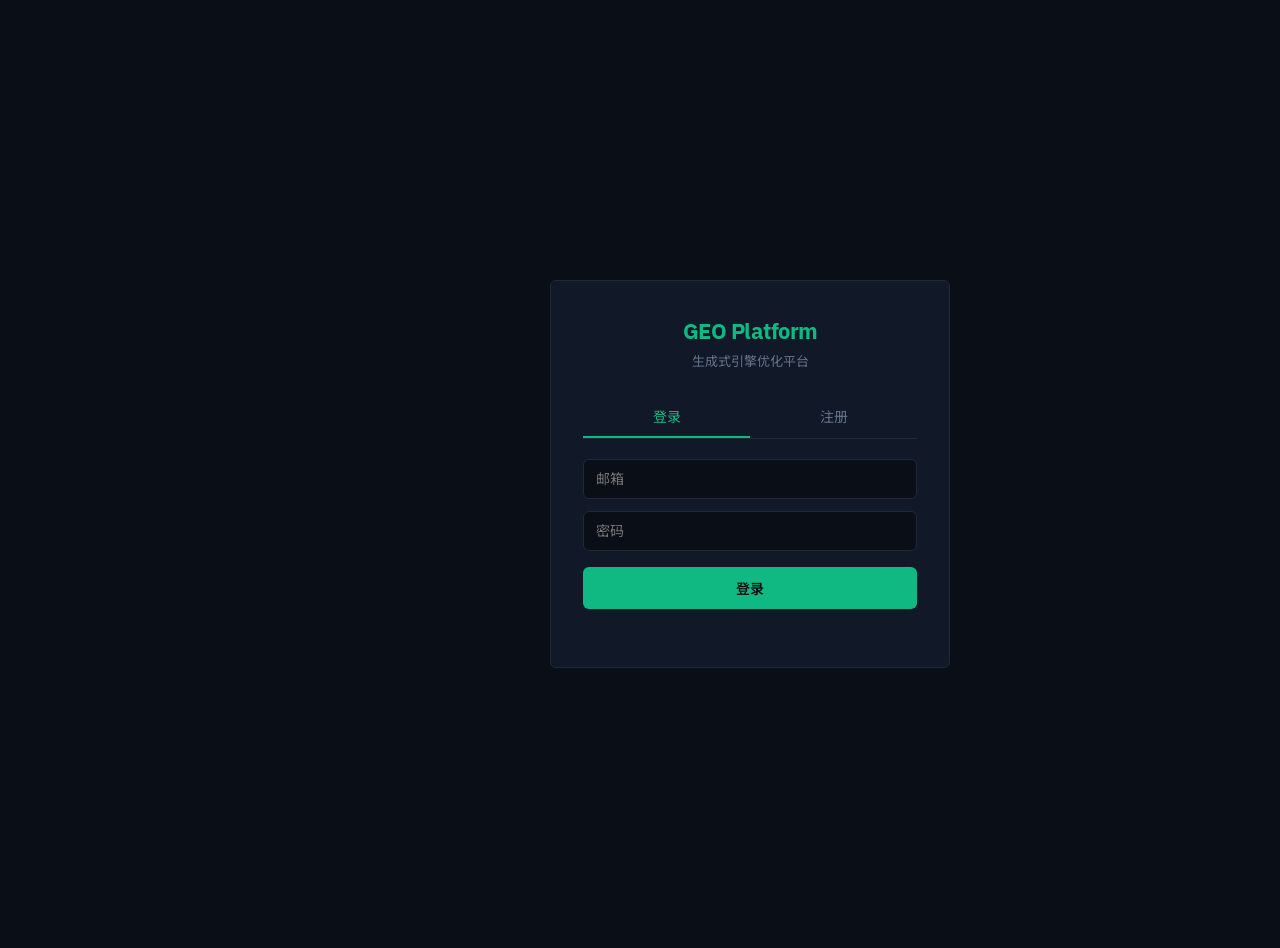
<file: static/index.html>
<!DOCTYPE html>
<html lang="zh-CN">
<head>
  <meta charset="UTF-8">
  <meta name="viewport" content="width=device-width, initial-scale=1.0">
  <title>GEO Platform</title>
  <link rel="stylesheet" href="/static/css/style.css">
  <link rel="preconnect" href="https://fonts.googleapis.com">
  <link href="https://fonts.googleapis.com/css2?family=IBM+Plex+Sans:wght@400;500;600;700;800&family=JetBrains+Mono:wght@400;500&family=Noto+Sans+SC:wght@400;500;600;700&display=swap" rel="stylesheet">
</head>
<body>
  <div class="app">
    <nav class="sidebar">
      <div class="sidebar-brand">
        <h2>GEO Platform</h2>
        <span>生成式引擎优化平台</span>
        <a class="back-home" href="/">‹ 返回官网</a>
      </div>
      <div class="nav-item active" data-page="quickstart">
        <span class="nav-icon">&#10148;</span> 快速上手
      </div>
      <div class="nav-item" data-page="dashboard">
        <span class="nav-icon">&#9632;</span> 仪表盘
      </div>

      <div class="nav-section">诊断评分</div>
      <div class="nav-item" data-page="diagnose">
        <span class="nav-icon">&#9881;</span> 网站诊断
      </div>
      <div class="nav-item" data-page="sheep">
        <span class="nav-icon">&#9733;</span> SHEEP评分
      </div>
      <div class="nav-item" data-page="maturity">
        <span class="nav-icon">&#9650;</span> 六层成熟度
      </div>
      <div class="nav-item" data-page="benchmark">
        <span class="nav-icon">&#9776;</span> GEO基准测试
      </div>

      <div class="nav-section">优化内容</div>
      <div class="nav-item" data-page="optimize">
        <span class="nav-icon">&#9889;</span> 网站优化
      </div>
      <div class="nav-item" data-page="content">
        <span class="nav-icon">&#9998;</span> 内容生成
      </div>
      <div class="nav-item" data-page="strategies">
        <span class="nav-icon">&#9874;</span> 内容优化策略
      </div>
      <div class="nav-item" data-page="compliance">
        <span class="nav-icon">&#9888;</span> 内容合规检测
      </div>
      <div class="nav-item" data-page="tasks">
        <span class="nav-icon">&#9745;</span> 优化任务
      </div>

      <div class="nav-section">监控验证</div>
      <div class="nav-item" data-page="monitor">
        <span class="nav-icon">&#9673;</span> AI监控
      </div>
      <div class="nav-item" data-page="scheduler">
        <span class="nav-icon">&#9200;</span> 定时监控
      </div>
      <div class="nav-item" data-page="competitors">
        <span class="nav-icon">&#9878;</span> 竞品追踪
      </div>
      <div class="nav-item" data-page="decision">
        <span class="nav-icon">&#9878;</span> AI决策测试
      </div>
      <div class="nav-item" data-page="gdo">
        <span class="nav-icon">&#10003;</span> GDO决策审计
      </div>
      <div class="nav-item" data-page="abtest">
        <span class="nav-icon">&#8645;</span> GEO A/B测试
      </div>
      <div class="nav-item" data-page="pdfdedup">
        <span class="nav-icon">&#8682;</span> PDF去重审计
      </div>

      <div class="nav-section">工具</div>
      <div class="nav-item" data-page="ingest">
        <span class="nav-icon">&#10142;</span> 公司入库
      </div>
      <div class="nav-item" data-page="keywords">
        <span class="nav-icon">&#10070;</span> 拓词扩展
      </div>
      <div class="nav-item" data-page="report">
        <span class="nav-icon">&#9783;</span> 综合报告
      </div>
      <div class="nav-item" data-page="billing">
        <span class="nav-icon">&#9744;</span> 套餐计费
      </div>
      <div class="nav-item" data-page="chat">
        <span class="nav-icon">&#9993;</span> RAG问答
      </div>
    </nav>

    <main class="main" id="main-content">
      <!-- 动态渲染 -->
    </main>
  </div>

  <script src="/static/js/app.js?v=20260816a"></script>
</body>
</html>
</file>
<file: static/css/style.css>
:root {
  --bg: #0a0e17;
  --bg-card: #111827;
  --bg-card-hover: #1a2332;
  --border: #1e293b;
  --text: #e2e8f0;
  --text-muted: #64748b;
  --text-dim: #475569;
  --accent: #10b981;
  --accent-dim: #065f46;
  --danger: #ef4444;
  --danger-dim: #7f1d1d;
  --warning: #f59e0b;
  --warning-dim: #78350f;
  --info: #3b82f6;
  --info-dim: #1e3a5f;
  --radius: 6px;
  --font: "IBM Plex Sans", "Noto Sans SC", system-ui, sans-serif;
  --font-mono: "JetBrains Mono", "Fira Code", monospace;
}

* { margin: 0; padding: 0; box-sizing: border-box; }

body {
  font-family: var(--font);
  background: var(--bg);
  color: var(--text);
  line-height: 1.6;
  min-height: 100vh;
}

a { color: var(--accent); text-decoration: none; }
a:hover { text-decoration: underline; }

/* Layout */
.app { display: flex; min-height: 100vh; }

.sidebar {
  width: 220px;
  background: var(--bg-card);
  border-right: 1px solid var(--border);
  padding: 20px 0;
  flex-shrink: 0;
  position: fixed;
  top: 0;
  left: 0;
  bottom: 0;
  overflow-y: auto;
}

.sidebar-brand {
  padding: 0 20px 20px;
  border-bottom: 1px solid var(--border);
  margin-bottom: 12px;
}

.sidebar-brand h2 {
  font-size: 18px;
  font-weight: 700;
  color: var(--accent);
  letter-spacing: -0.5px;
}

.sidebar-brand span {
  font-size: 11px;
  color: var(--text-muted);
}

.nav-item {
  display: flex;
  align-items: center;
  gap: 10px;
  padding: 10px 20px;
  color: var(--text-muted);
  cursor: pointer;
  transition: all 0.15s;
  font-size: 14px;
  border-left: 3px solid transparent;
}

.nav-item:hover { background: var(--bg-card-hover); color: var(--text); }
.nav-item.active { color: var(--accent); border-left-color: var(--accent); background: rgba(16,185,129,0.05); }

.nav-icon { width: 18px; text-align: center; font-size: 15px; }

.nav-section {
  padding: 14px 20px 4px;
  font-size: 10px;
  font-weight: 600;
  letter-spacing: 1.5px;
  color: var(--text-muted);
  opacity: 0.55;
  text-transform: uppercase;
}

.main {
  margin-left: 220px;
  flex: 1;
  padding: 24px 32px;
  max-width: 1200px;
}

/* Quickstart step bar */
.qs-steps {
  display: flex;
  align-items: center;
  gap: 10px;
  margin-bottom: 20px;
}

.qs-step {
  display: flex;
  align-items: center;
  gap: 8px;
  padding: 8px 14px;
  border: 1px solid var(--border);
  border-radius: 6px;
  font-size: 13px;
  color: var(--text-muted);
  background: var(--bg-card);
}

.qs-step-num {
  display: inline-flex;
  align-items: center;
  justify-content: center;
  width: 20px;
  height: 20px;
  border-radius: 50%;
  border: 1px solid var(--border);
  font-size: 11px;
  font-weight: 600;
}

.qs-step.active {
  color: var(--text);
  border-color: var(--accent);
}

.qs-step.active .qs-step-num {
  background: var(--accent);
  border-color: var(--accent);
  color: #04120c;
}

.qs-step.done {
  color: var(--accent);
}

.qs-step.done .qs-step-num {
  border-color: var(--accent);
  color: var(--accent);
}

.qs-step-line {
  flex: 0 0 28px;
  height: 1px;
  background: var(--border);
}

/* Page header */
.page-header {
  margin-bottom: 24px;
  display: flex;
  justify-content: space-between;
  align-items: flex-start;
}

.page-header h1 {
  font-size: 22px;
  font-weight: 700;
  letter-spacing: -0.5px;
}

.page-header p {
  color: var(--text-muted);
  font-size: 13px;
  margin-top: 4px;
}

/* Cards */
.card {
  background: var(--bg-card);
  border: 1px solid var(--border);
  border-radius: var(--radius);
  padding: 20px;
  margin-bottom: 16px;
}

.card-header {
  display: flex;
  justify-content: space-between;
  align-items: center;
  margin-bottom: 16px;
}

.card-title {
  font-size: 15px;
  font-weight: 600;
}

/* Score */
.score-ring {
  width: 120px;
  height: 120px;
  position: relative;
  display: flex;
  align-items: center;
  justify-content: center;
}

.score-ring svg {
  position: absolute;
  top: 0;
  left: 0;
  transform: rotate(-90deg);
}

.score-ring .value {
  font-size: 32px;
  font-weight: 800;
  z-index: 1;
}

.score-ring .label {
  position: absolute;
  bottom: 8px;
  font-size: 11px;
  color: var(--text-muted);
  z-index: 1;
}

/* Grid */
.grid-2 { display: grid; grid-template-columns: 1fr 1fr; gap: 16px; }
.grid-3 { display: grid; grid-template-columns: 1fr 1fr 1fr; gap: 16px; }
.grid-4 { display: grid; grid-template-columns: 1fr 1fr 1fr 1fr; gap: 16px; }

/* Metric */
.metric {
  padding: 16px;
  background: var(--bg-card);
  border: 1px solid var(--border);
  border-radius: var(--radius);
}

.metric-value {
  font-size: 28px;
  font-weight: 700;
  line-height: 1.2;
}

.metric-label {
  font-size: 12px;
  color: var(--text-muted);
  margin-top: 4px;
}

/* Badges */
.badge {
  display: inline-block;
  padding: 2px 8px;
  border-radius: 3px;
  font-size: 11px;
  font-weight: 600;
  text-transform: uppercase;
}

.badge-fatal { background: var(--danger-dim); color: var(--danger); }
.badge-high { background: #7f1d1d; color: #fca5a5; }
.badge-medium { background: var(--warning-dim); color: var(--warning); }
.badge-low { background: var(--info-dim); color: var(--info); }
.badge-success { background: var(--accent-dim); color: var(--accent); }
.badge-pending { background: var(--warning-dim); color: var(--warning); }
.badge-done { background: var(--accent-dim); color: var(--accent); }

/* Table */
.table-wrap { overflow-x: auto; }

table {
  width: 100%;
  border-collapse: collapse;
  font-size: 13px;
}

th {
  text-align: left;
  padding: 10px 12px;
  border-bottom: 1px solid var(--border);
  color: var(--text-muted);
  font-weight: 600;
  font-size: 11px;
  text-transform: uppercase;
  letter-spacing: 0.5px;
}

td {
  padding: 10px 12px;
  border-bottom: 1px solid var(--border);
}

tr:hover td { background: var(--bg-card-hover); }

/* Buttons */
.btn {
  display: inline-flex;
  align-items: center;
  gap: 6px;
  padding: 8px 16px;
  border: 1px solid var(--border);
  border-radius: var(--radius);
  background: var(--bg-card);
  color: var(--text);
  font-size: 13px;
  cursor: pointer;
  transition: all 0.15s;
}

.btn:hover { background: var(--bg-card-hover); border-color: var(--text-muted); }

.btn-primary {
  background: var(--accent);
  color: #000;
  border-color: var(--accent);
  font-weight: 600;
}

.btn-primary:hover { background: #059669; }

/* Input */
.input-group {
  display: flex;
  gap: 8px;
  margin-bottom: 16px;
}

input[type="text"], input[type="url"], select {
  padding: 8px 12px;
  border: 1px solid var(--border);
  border-radius: var(--radius);
  background: var(--bg);
  color: var(--text);
  font-size: 13px;
  font-family: var(--font);
  outline: none;
  transition: border-color 0.15s;
}

input:focus, select:focus { border-color: var(--accent); }

/* Code block */
.code-block {
  background: #0d1117;
  border: 1px solid var(--border);
  border-radius: var(--radius);
  padding: 16px;
  font-family: var(--font-mono);
  font-size: 12px;
  line-height: 1.7;
  overflow-x: auto;
  white-space: pre-wrap;
  word-break: break-all;
  color: #c9d1d9;
  position: relative;
}

.code-block .copy-btn {
  position: absolute;
  top: 8px;
  right: 8px;
  padding: 4px 10px;
  font-size: 11px;
  background: var(--bg-card);
  border: 1px solid var(--border);
  border-radius: 3px;
  color: var(--text-muted);
  cursor: pointer;
}

.code-block .copy-btn:hover { color: var(--text); }

/* Progress bar */
.progress-bar {
  height: 6px;
  background: var(--border);
  border-radius: 3px;
  overflow: hidden;
}

.progress-fill {
  height: 100%;
  border-radius: 3px;
  transition: width 0.5s ease;
}

/* Tabs */
.tabs {
  display: flex;
  gap: 0;
  border-bottom: 1px solid var(--border);
  margin-bottom: 16px;
}

.tab {
  padding: 10px 16px;
  font-size: 13px;
  color: var(--text-muted);
  cursor: pointer;
  border-bottom: 2px solid transparent;
  transition: all 0.15s;
}

.tab:hover { color: var(--text); }
.tab.active { color: var(--accent); border-bottom-color: var(--accent); }

/* Issue list */
.issue-item {
  display: flex;
  gap: 12px;
  padding: 12px 0;
  border-bottom: 1px solid var(--border);
  align-items: flex-start;
}

.issue-item:last-child { border-bottom: none; }

.issue-severity {
  width: 8px;
  height: 8px;
  border-radius: 50%;
  margin-top: 6px;
  flex-shrink: 0;
}

.issue-content { flex: 1; }
.issue-title { font-size: 13px; font-weight: 600; }
.issue-desc { font-size: 12px; color: var(--text-muted); margin-top: 2px; }

/* Loading */
.loading {
  display: flex;
  align-items: center;
  justify-content: center;
  padding: 40px;
  color: var(--text-muted);
}

.spinner {
  width: 20px;
  height: 20px;
  border: 2px solid var(--border);
  border-top-color: var(--accent);
  border-radius: 50%;
  animation: spin 0.6s linear infinite;
  margin-right: 8px;
}

@keyframes spin { to { transform: rotate(360deg); } }

/* Responsive */
@media (max-width: 768px) {
  .sidebar { display: none; }
  .main { margin-left: 0; padding: 16px; }
  .grid-2, .grid-3, .grid-4 { grid-template-columns: 1fr; }
}

/* Auth */
.auth-wrap {
  display: flex;
  align-items: center;
  justify-content: center;
  min-height: 100vh;
  background: var(--bg);
  padding: 20px;
}

.auth-card {
  width: 100%;
  max-width: 400px;
  background: var(--bg-card);
  border: 1px solid var(--border);
  border-radius: var(--radius);
  padding: 32px;
}

.auth-brand {
  text-align: center;
  margin-bottom: 24px;
}

.auth-brand h1 {
  font-size: 22px;
  font-weight: 700;
  color: var(--accent);
  letter-spacing: -0.5px;
}

.auth-brand p {
  font-size: 13px;
  color: var(--text-muted);
  margin-top: 4px;
}

.auth-tabs {
  display: flex;
  gap: 0;
  margin-bottom: 20px;
  border-bottom: 1px solid var(--border);
}

.auth-tab {
  flex: 1;
  padding: 10px;
  background: none;
  border: none;
  color: var(--text-muted);
  font-size: 14px;
  cursor: pointer;
  border-bottom: 2px solid transparent;
  transition: all 0.15s;
  font-family: var(--font);
}

.auth-tab.active {
  color: var(--accent);
  border-bottom-color: var(--accent);
}

.auth-form {
  display: none;
  flex-direction: column;
  gap: 12px;
}

.auth-form.active {
  display: flex;
}

.auth-form input {
  width: 100%;
  padding: 10px 12px;
  background: var(--bg);
  border: 1px solid var(--border);
  border-radius: var(--radius);
  color: var(--text);
  font-size: 14px;
  font-family: var(--font);
  outline: none;
  transition: border-color 0.15s;
}

.auth-form input:focus {
  border-color: var(--accent);
}

.auth-submit {
  width: 100%;
  padding: 11px;
  background: var(--accent);
  color: var(--bg);
  border: none;
  border-radius: var(--radius);
  font-size: 14px;
  font-weight: 600;
  cursor: pointer;
  transition: opacity 0.15s;
  font-family: var(--font);
  margin-top: 4px;
}

.auth-submit:hover { opacity: 0.9; }
.auth-submit:disabled { opacity: 0.5; cursor: not-allowed; }

.auth-error {
  color: var(--danger);
  font-size: 13px;
  min-height: 18px;
  margin-top: 8px;
}

/* Sidebar user */
.sidebar-user {
  display: flex;
  align-items: center;
  justify-content: space-between;
  padding: 8px 16px;
  border-top: 1px solid var(--border);
  border-bottom: 1px solid var(--border);
  margin: 8px 0;
}

.user-info {
  display: flex;
  flex-direction: column;
  gap: 2px;
}

.user-name {
  font-size: 13px;
  color: var(--text);
  font-weight: 500;
}

.user-plan {
  font-size: 11px;
  color: var(--accent);
}

.btn-logout {
  background: none;
  border: 1px solid var(--border);
  color: var(--text-muted);
  padding: 4px 10px;
  border-radius: var(--radius);
  font-size: 12px;
  cursor: pointer;
  transition: all 0.15s;
  font-family: var(--font);
}

.btn-logout:hover {
  border-color: var(--danger);
  color: var(--danger);
}

/* Modal */
.modal-overlay {
  position: fixed;
  top: 0; left: 0; right: 0; bottom: 0;
  background: rgba(0,0,0,0.6);
  display: flex;
  align-items: center;
  justify-content: center;
  z-index: 1000;
}

.modal-content {
  background: var(--bg-card);
  border: 1px solid var(--border);
  border-radius: var(--radius);
  padding: 24px;
  width: 90%;
  max-width: 420px;
}

.sidebar-brand .back-home {
  display: inline-block;
  margin-top: 8px;
  font-size: 12px;
  color: var(--text-muted);
}
.sidebar-brand .back-home:hover { color: var(--accent); text-decoration: none; }
</file>
